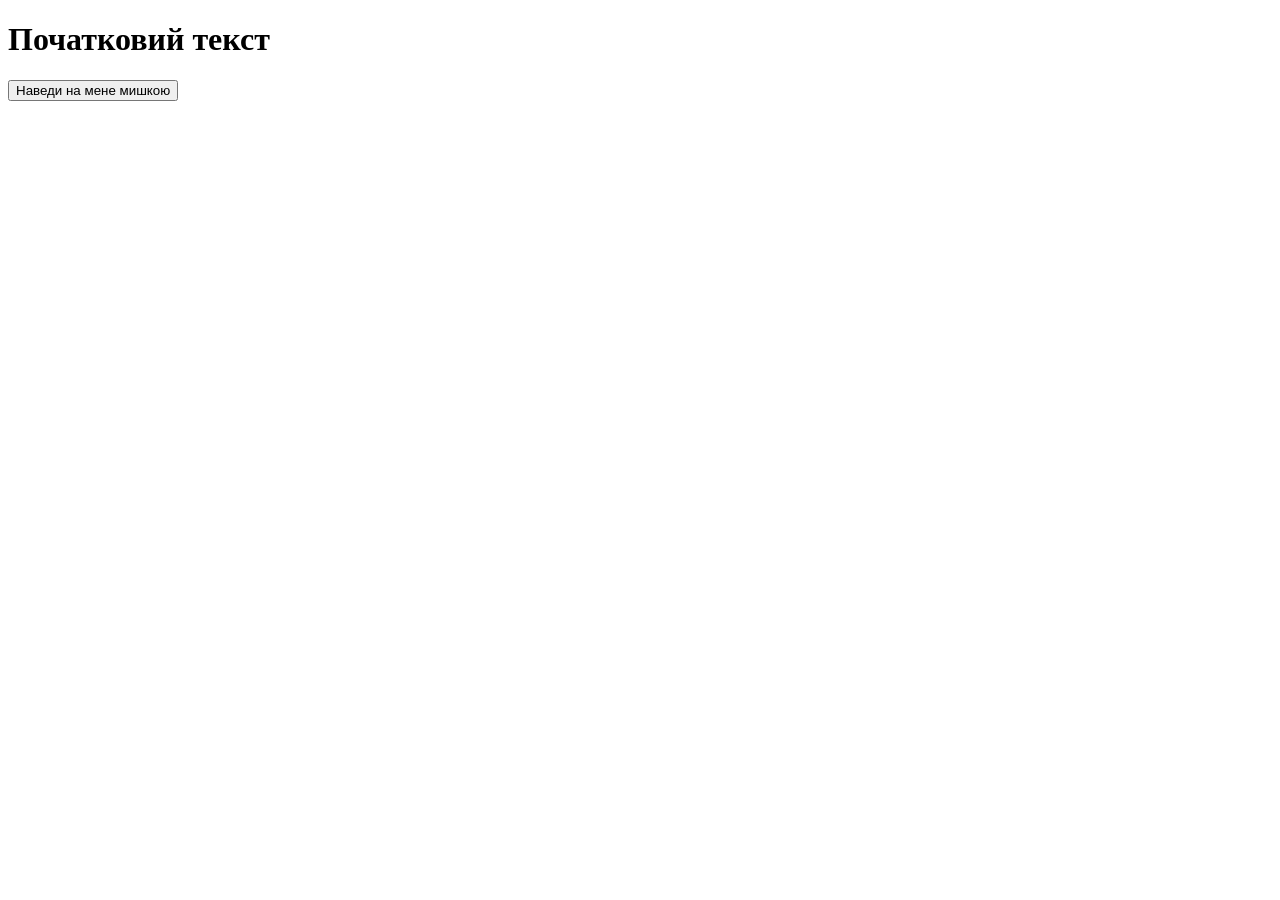
<file: lab1/index.html>
<!DOCTYPE html>
<html lang="uk">
<head>
    <meta charset="UTF-8">
    <title>Лабораторна робота №1 - Максим</title>
</head>
<body>

    <h1 id="main-title">Початковий текст</h1>

    <button class="action-btn">Наведи на мене мишкою</button>

    <script src="script.js"></script>
    
</body>
</html>
</file>
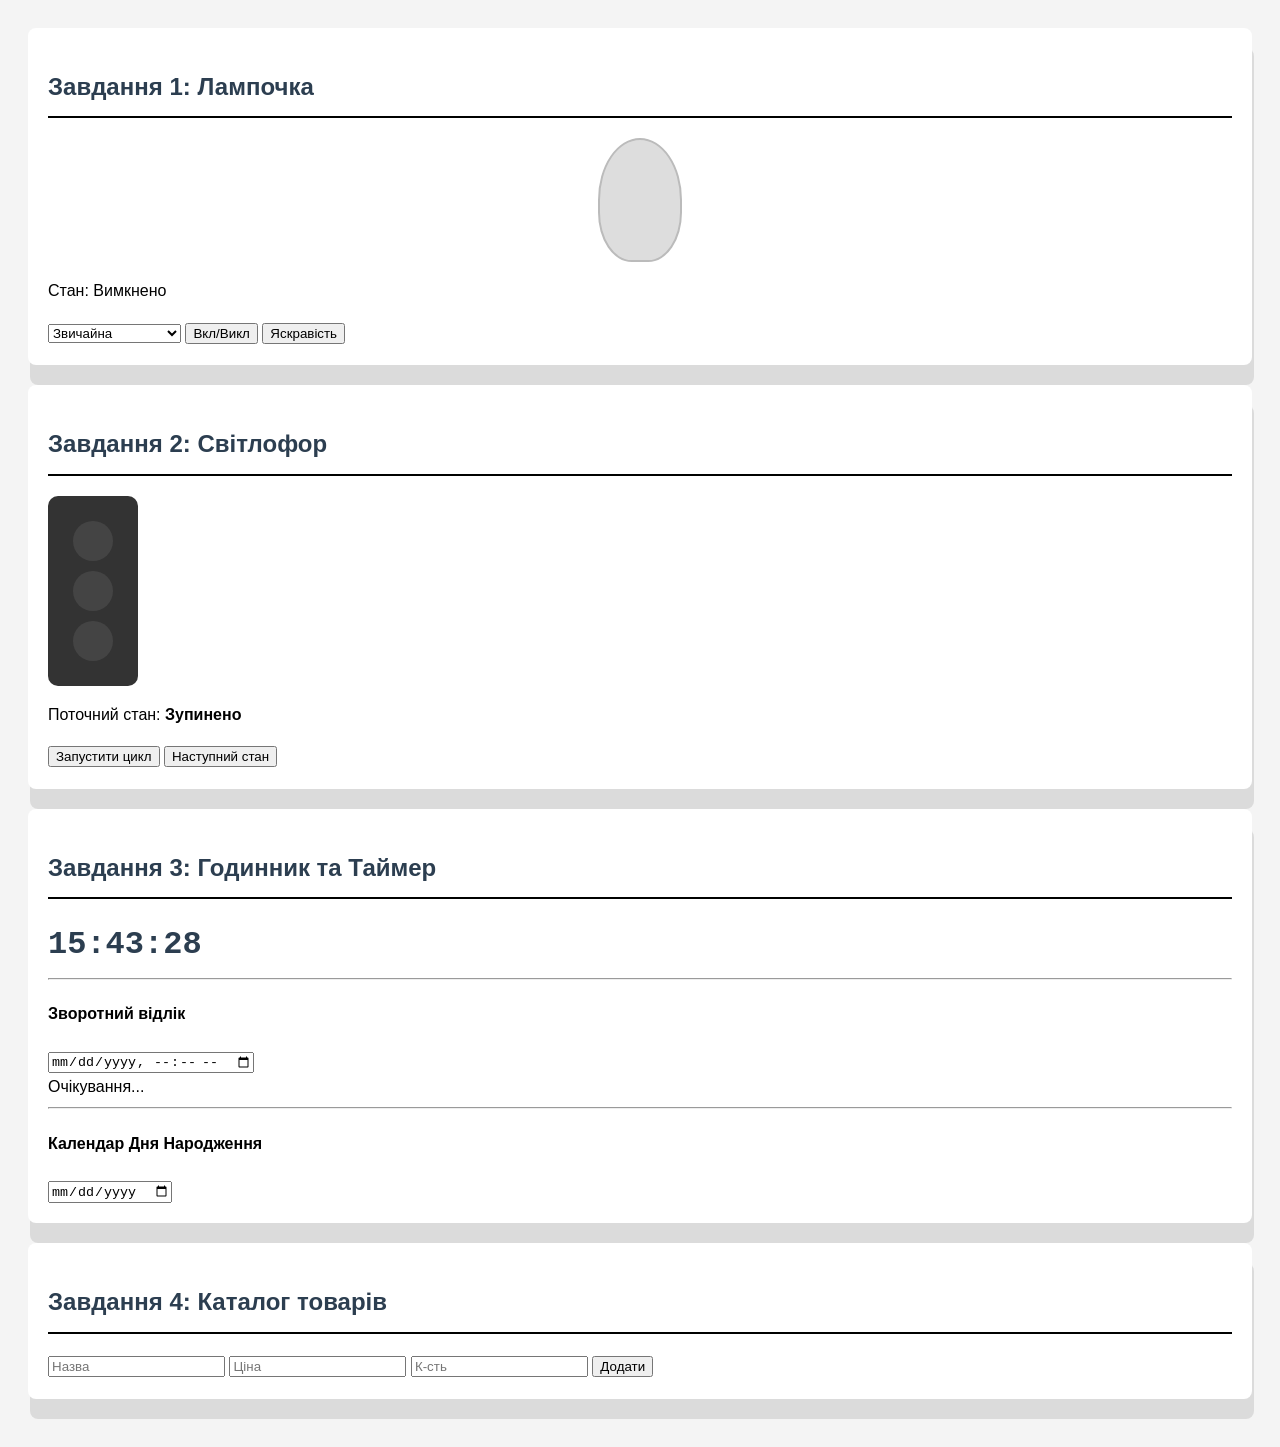
<file: lab5/index.html>
<!DOCTYPE html>
<html lang="uk">
<head>
    <meta charset="UTF-8">
    <title>Лабораторна робота №5 - JS</title>
    <style>
        body { font-family: sans-serif; line-height: 1.6; padding: 20px; background-color: #f4f4f4; }
        .section { background: rgb(255, 255, 255); padding: 20px; margin-bottom: 20px; border-radius: 8px; box-shadow:  2px 20px rgba(0,0,0,0.1); }
        h2 { color: #2c3e50; border-bottom: 2px solid #000100; padding-bottom: 10px; }
        
        /* Завдання 1: Лампочка */
        #bulb { width: 80px; height: 120px; background: #ddd; margin: 10px auto; border-radius: 50% 50% 40% 40%; transition: 0.3s; border: 2px solid #bbb; }
        .bulb-on { background: #f1c40f !important; box-shadow: 0 0 30px #f1c40f; border-color: #f39c12 !important; }
        
        /* Завдання 2: Світлофор */
        .traffic-light { width: 60px; background: #333; padding: 15px; border-radius: 10px; margin: 10px 0; }
        .light { width: 40px; height: 40px; border-radius: 50%; background: #444; margin: 10px auto; transition: 0.3s; }
        .red.active { background: #ff4d4d; box-shadow: 0 0 15px #ff4d4d; }
        .yellow.active { background: #ffeb3b; box-shadow: 0 0 15px #ffeb3b; }
        .green.active { background: #4caf50; box-shadow: 0 0 15px #4caf50; } 
        
        /* Завдання 3: Годинник */
        #clock { font-family: 'Courier New', monospace; font-size: 2rem; font-weight: bold; color: #2c3e50; }
        .blink { animation: blinker 1.5s linear infinite; }
        @keyframes blinker { 75% { opacity: 0; } }
    </style>
</head>
<body>

    <div class="section">
        <h2>Завдання 1: Лампочка</h2>
        <div id="bulb"></div>
        <p>Стан: <span id="bulb-status">Вимкнено</span></p>
        <select id="bulb-select">
            <option value="standard">Звичайна</option>
            <option value="energy">Енергозберігаюча</option>
            <option value="led">Світлодіодна</option>
        </select>
        <button onclick="toggleLight()">Вкл/Викл</button>
        <button onclick="setBrightness()">Яскравість</button>
    </div>

    <div class="section">
        <h2>Завдання 2: Світлофор</h2>
        <div class="traffic-light">
            <div id="red-light" class="light red"></div>
            <div id="yellow-light" class="light yellow"></div>
            <div id="green-light" class="light green"></div>
        </div>
        <p>Поточний стан: <b id="traffic-desc">Зупинено</b></p>
        <button onclick="startTraffic()">Запустити цикл</button>
        <button onclick="manualSwitch()">Наступний стан</button>
    </div>

    <div class="section">
        <h2>Завдання 3: Годинник та Таймер</h2>
        <div id="clock">00:00:<span class="blink">00</span></div>
        <hr>
        <h4>Зворотний відлік</h4>
        <input type="datetime-local" id="timer-input">
        <div id="timer-display">Очікування...</div>
        <hr>
        <h4>Календар Дня Народження </h4>
        <input type="date" id="bday-input" onchange="calcBday()">
        <div id="bday-result"></div>
    </div>

    <div class="section">
        <h2>Завдання 4: Каталог товарів</h2>
        <input type="text" id="prod-name" placeholder="Назва">
        <input type="number" id="prod-price" placeholder="Ціна">
        <input type="number" id="prod-stock" placeholder="К-сть">
        <button onclick="uiAddProduct()">Додати</button>
        <div id="catalog-list"></div>
    </div>

    <script src="script.js"></script>
</body>
</html>
</file>
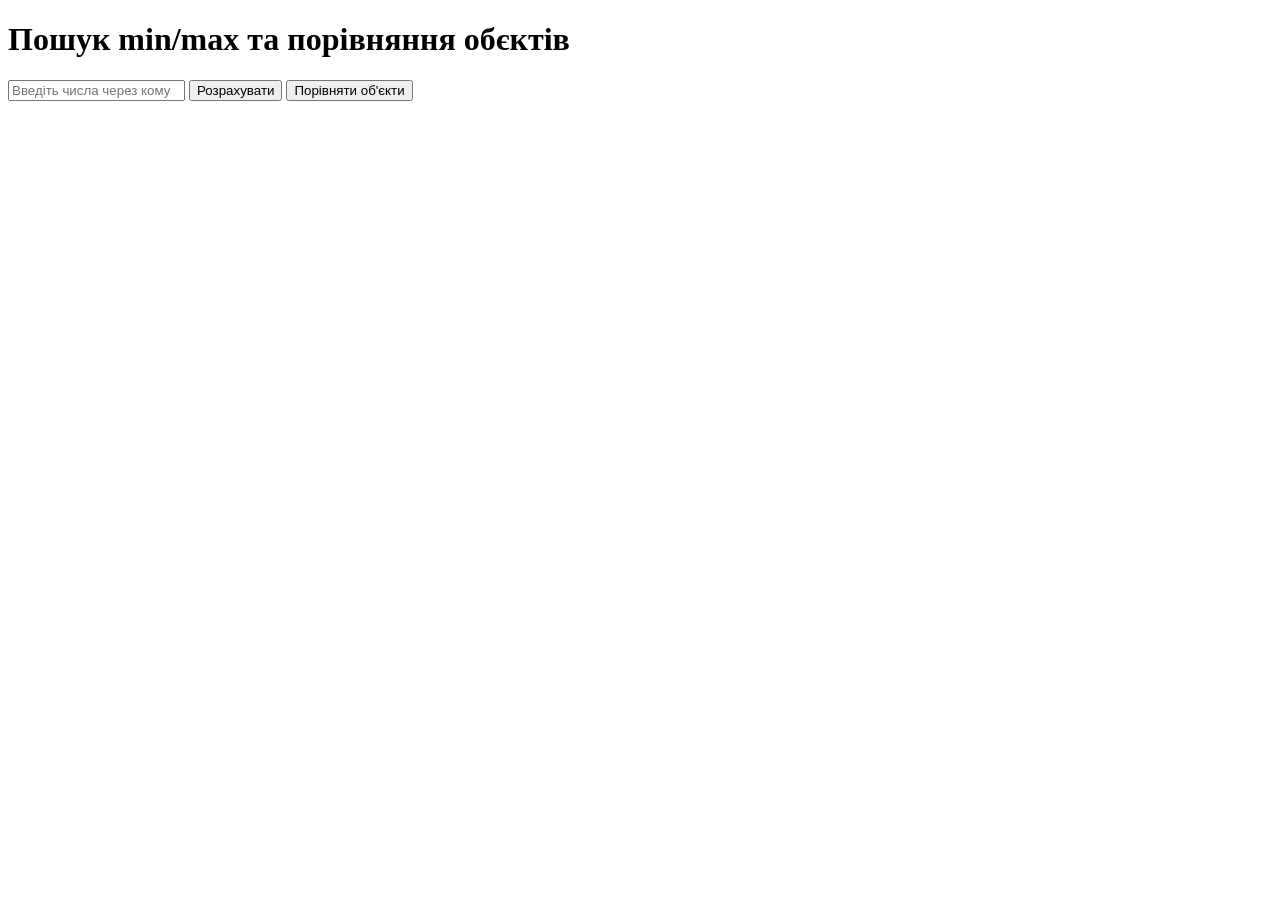
<file: lab2/ex1/index.html>
<!DOCTYPE html>
<html lang="en">
<head>
    <meta charset="UTF-8">
    <meta name="viewport" content="width=device-width, initial-scale=1.0">
    <title>lab2</title>
</head>
<body>
    <h1>Пошук min/max та порівняння обєктів</h1>

    <input type="text" id="nums" placeholder="Введіть числа через кому">
    <button id="btnCalc">Розрахувати</button>
    <button id="btnComp">Порівняти об'єкти</button>
    
    <div id="result"></div>

    <script src="script.js"></script>
</body>
</html>
</file>
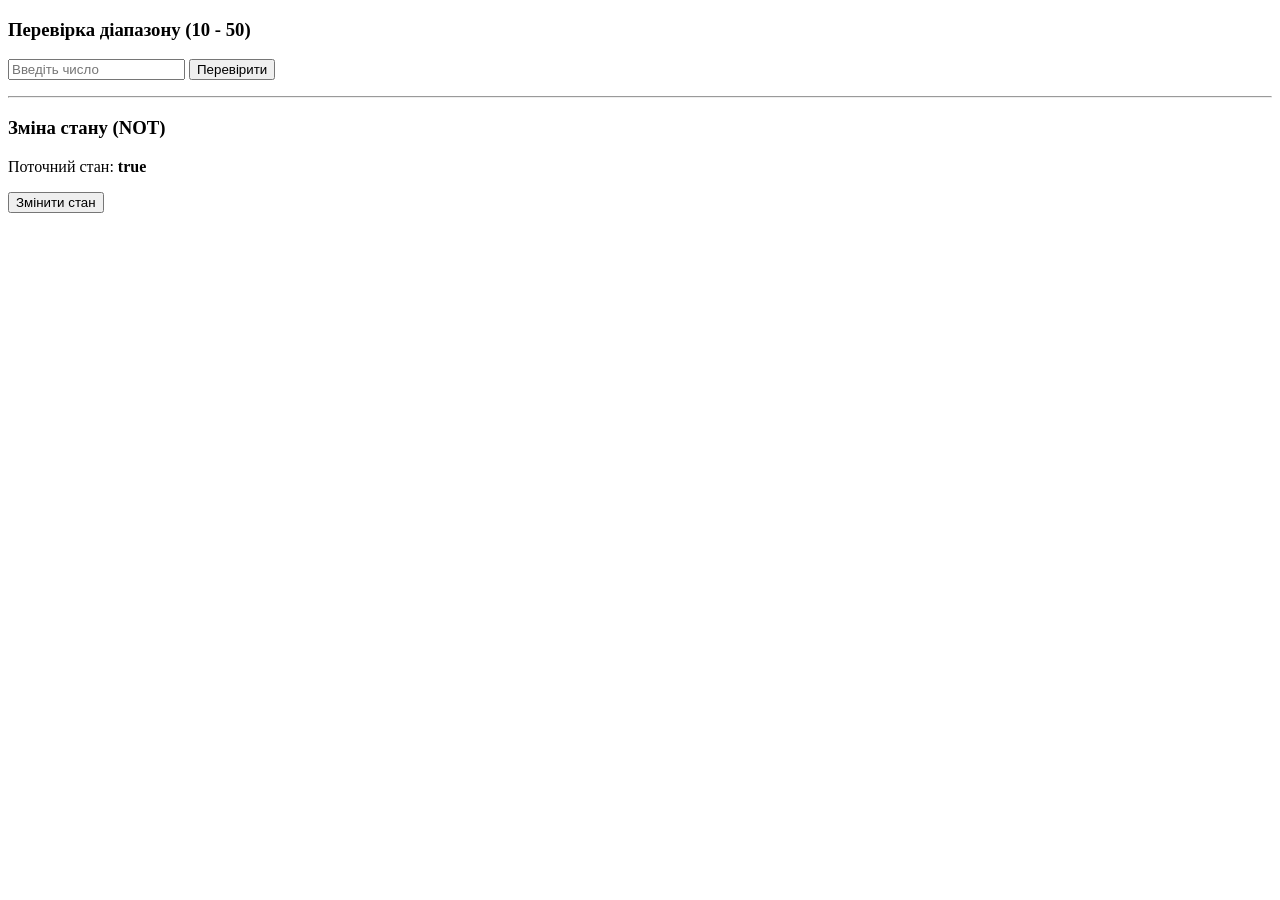
<file: lab2/ex2/index.html>
<!DOCTYPE html>
<html lang="uk">
<head>
    <meta charset="UTF-8">
    <title>Логічні оператори JS</title>
</head>
<body>

    <section>
        <h3>Перевірка діапазону (10 - 50)</h3>
        <input type="number" id="numInput" placeholder="Введіть число">
        <button onclick="checkRange()">Перевірити</button>
        <p id="rangeResult"></p>
    </section>

    <hr>

    <section>
        <h3>Зміна стану (NOT)</h3>
        <p>Поточний стан: <strong id="statusText">true</strong></p>
        <button onclick="toggleStatus()">Змінити стан</button>
    </section>

    <script src="script2.js"></script>
</body>
</html>
</file>
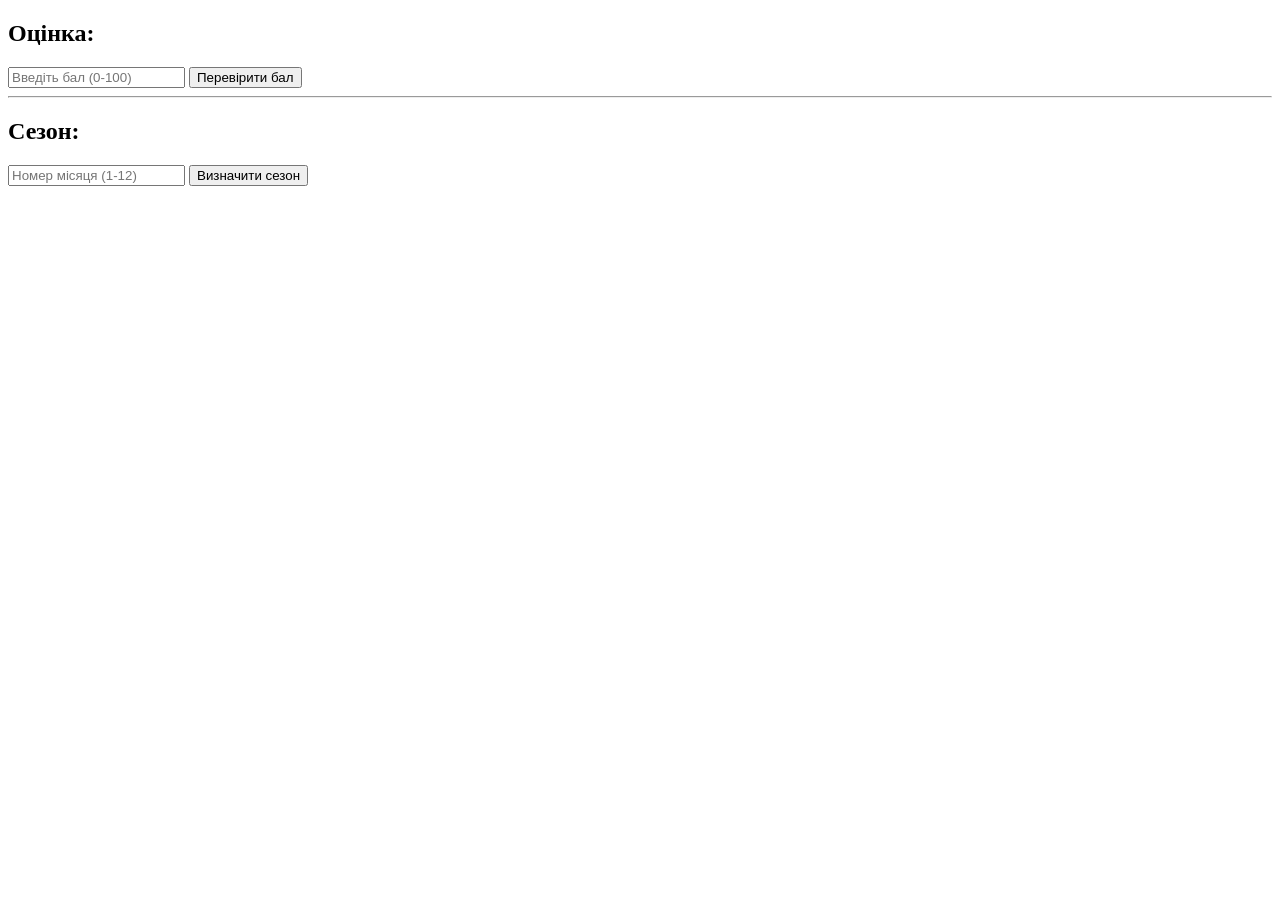
<file: lab2/ex3/index.html>
<!DOCTYPE html>
<html lang="uk">
<head>
    <meta charset="UTF-8">
    <title>Лабораторна робота №2</title>
</head>
<body>

<div class="container">
    <h2>Оцінка:</h2>
    <input type="number" id="gradeInput" placeholder="Введіть бал (0-100)">
    <button onclick="handleGrade()">Перевірити бал</button>
    <div id="gradeOut" class="result"></div>

    <hr>

    <h2>Сезон:</h2>
    <input type="number" id="monthInput" placeholder="Номер місяця (1-12)">
    <button onclick="handleSeason()">Визначити сезон</button>
    <div id="seasonOut" class="result"></div>
</div>

<script src="script3.js"></script>
</body>
</html>
</file>
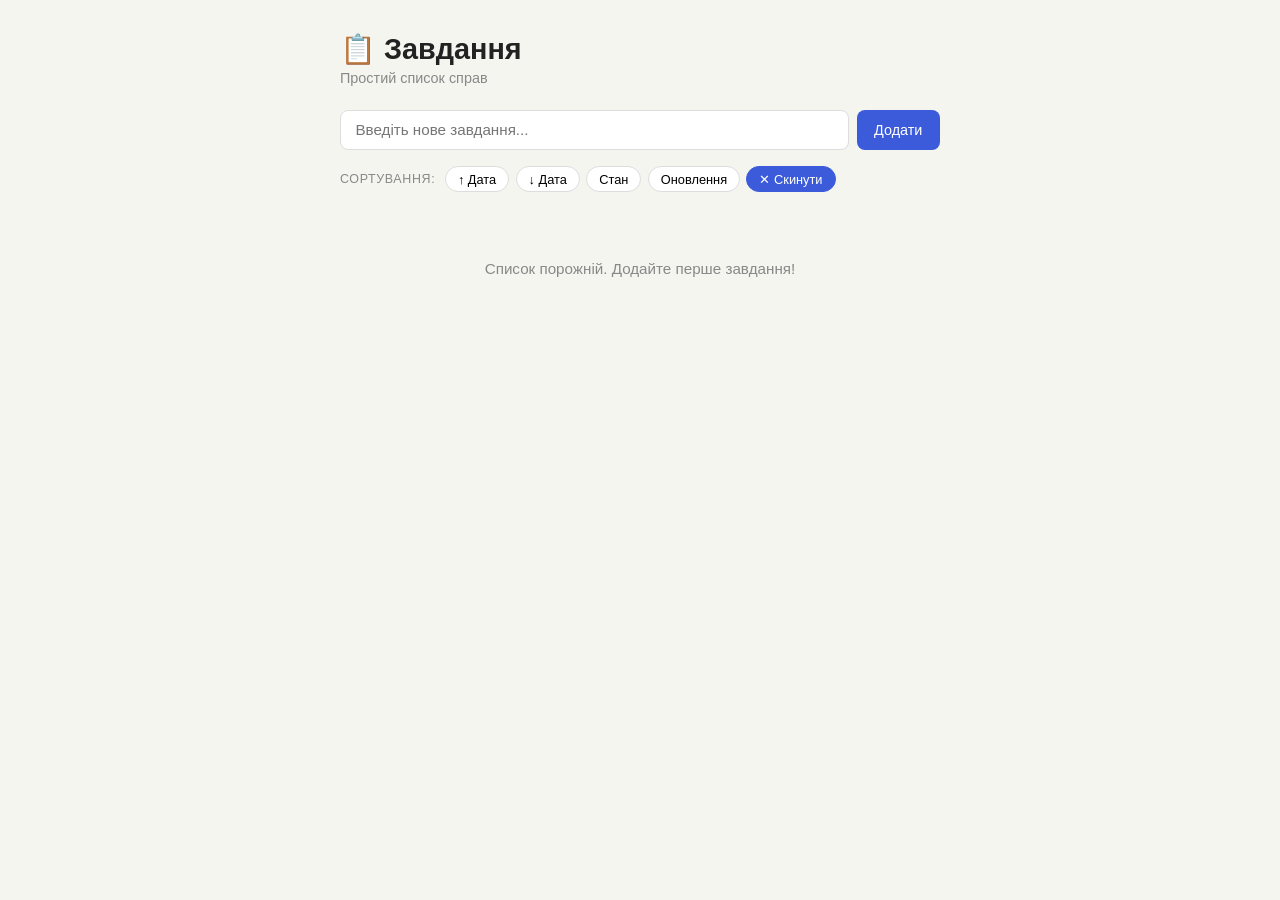
<file: lab6/task2/index.html>
<!DOCTYPE html>
<html lang="uk">
<head>
<meta charset="UTF-8"/>
<meta name="viewport" content="width=device-width, initial-scale=1.0"/>
<title>Список завдань</title>
<style>

*, *::before, *::after { box-sizing: border-box; margin: 0; padding: 0; }


:root {
  --bg:     #f5f5f0; /* колір фону сторінки        */
  --white:  #ffffff; /* колір карток завдань        */
  --text:   #222;    /* основний колір тексту       */
  --muted:  #888;    /* сірий текст (дати, підписи) */
  --accent: #3b5bdb; /* синій — кнопка "Додати"     */
  --danger: #e03131; /* червоний — кнопка видалення */
  --green:  #2f9e44; /* зелений — кнопка збереження */
  --border: #ddd;    /* колір рамок                 */
  --radius: 8px;     /* заокруглення кутів          */
}

/* ЗАГАЛЬНІ СТИЛІ СТОРІНКИ */
body {
  font-family: 'Segoe UI', sans-serif;
  background: var(--bg);
  color: var(--text);
  min-height: 100vh;
  padding: 2rem 1rem; /* відступи зверху/знизу і по боках */
}

.container { max-width: 600px; margin: 0 auto; }

h1 { font-size: 1.8rem; font-weight: 700; margin-bottom: .25rem; }
.subtitle { color: var(--muted); font-size: .9rem; margin-bottom: 1.5rem; }

/*ФОРМА ДОДАВАННЯ ЗАВДАННЯ*/
.add-row { display: flex; gap: .5rem; margin-bottom: 1rem; }

.add-row input {
  flex: 1; /* займає весь вільний простір */
  padding: .65rem .9rem;
  border: 1.5px solid var(--border);
  border-radius: var(--radius);
  font-size: .95rem;
  font-family: inherit;
  background: var(--white);
  outline: none;
  transition: border-color .2s; /* плавна зміна рамки при фокусі */
}
/* Рамка стає синьою коли поле активне */
.add-row input:focus { border-color: var(--accent); }

.btn {
  padding: .65rem 1.1rem;
  border: none;
  border-radius: var(--radius);
  font-size: .9rem;
  font-family: inherit;
  cursor: pointer;
  font-weight: 500;
  transition: opacity .15s, transform .1s;
}
.btn:hover  { opacity: .88; }   /*затемнення*/           
.btn:active { transform: scale(.97); }   /* натискання */   
.btn-primary { background: var(--accent); color: #fff; }
.btn-danger  { background: var(--danger); color: #fff; }
.btn-save    { background: var(--green);  color: #fff; }
.btn-sm      { padding: .35rem .7rem; font-size: .8rem; } /* маленькі кнопки для дій в картці завдання */

/*ПАНЕЛЬ СОРТУВАННЯ */
.toolbar {
  display: flex;
  flex-wrap: wrap;  
  gap: .4rem;
  margin-bottom: 1.2rem;
  align-items: center;
}
.toolbar label {
  font-size: .78rem;
  color: var(--muted);
  text-transform: uppercase;
  letter-spacing: .05em;
  margin-right: .2rem;
}
/* Кнопки сортування*/
.sort-btn {
  padding: .3rem .75rem;
  border: 1.5px solid var(--border);
  border-radius: 20px;
  background: var(--white);
  font-size: .8rem;
  font-family: inherit;
  cursor: pointer;
  transition: all .15s;
}
.sort-btn:hover  { border-color: var(--accent); color: var(--accent); }
.sort-btn.active { background: var(--accent); color: #fff; border-color: var(--accent); }

/* ПОРОЖНІЙ СТАН*/
.empty { text-align: center; padding: 3rem; color: var(--muted); font-size: .95rem; }

/* СПИСОК ЗАВДАНЬ */
#task-list { list-style: none; display: flex; flex-direction: column; gap: .5rem; }

/*НАПОВНЕННЯ КАРТКИ ЗАВДАНЬ*/
.task {
  background: var(--white);
  border: 1.5px solid var(--border);
  border-radius: var(--radius);
  padding: .75rem 1rem;
  display: flex;
  align-items: flex-start;
  gap: .7rem;
  animation: fadeIn .25s ease; /* поява */
}
/* Виконане завдання — сірий фон */
.task.done { background: #f9f9f9; }


/* Поява нового завдання — падає зверху */
@keyframes fadeIn {
  from { opacity: 0; transform: translateY(-8px); }
  to   { opacity: 1; transform: translateY(0); }
}
/* Видалення завдання — зникає і стискається */
@keyframes fadeOut {
  from { opacity: 1; max-height: 100px; }
  to   { opacity: 0; max-height: 0; padding: 0; margin: 0; overflow: hidden; }
}

.task.removing { animation: fadeOut .25s ease forwards; }

/* ЕЛЕМЕНТИ ВСЕРЕДИНІ КАРТКИ */

/* Чекбокс */
.task input[type=checkbox] {
  width: 1.1rem; height: 1.1rem;
  accent-color: var(--accent);
  cursor: pointer;
  flex-shrink: 0;   /* не стискається */
  margin-top: .15rem;
}

/* Блок з текстом і датою */
.task-body { flex: 1; min-width: 0; }

/* Текст завдання */
.task-text { font-size: .95rem; line-height: 1.4; word-break: break-word; }

/* Текст виконаного завдання */
.task.done .task-text { text-decoration: line-through; color: var(--muted); }

/* Дата */
.task-meta { font-size: .72rem; color: var(--muted); margin-top: .25rem; }

/* Поле вводу при редагуванні */
.task-edit-input {
  width: 100%;
  font-family: inherit;
  font-size: .95rem;
  border: none;
  border-bottom: 2px solid var(--accent); 
  outline: none;
  background: transparent;
  padding: .1rem 0;
}

/* Кнопки дій */
.task-actions { display: flex; gap: .3rem; flex-shrink: 0; }

/* Лічильник завдань */
.counter { font-size: .82rem; color: var(--muted); margin-bottom: .6rem; }
</style>
</head>
<body>

<div class="container">
  <h1>📋 Завдання</h1>
  <p class="subtitle">Простий список справ</p>

  <form id="add-form" class="add-row" novalidate>
    <input id="task-input" type="text" placeholder="Введіть нове завдання..."
           required minlength="2" maxlength="200" autocomplete="off"/>
    <button type="submit" class="btn btn-primary">Додати</button>
  </form>

  <!-- Панель сортування -->
  <div class="toolbar">
    <label>Сортування:</label>
    <button class="sort-btn" data-sort="date-asc">↑ Дата</button>
    <button class="sort-btn" data-sort="date-desc">↓ Дата</button>
    <button class="sort-btn" data-sort="status">Стан</button>
    <button class="sort-btn" data-sort="updated">Оновлення</button>
    <button class="sort-btn" data-sort="none">✕ Скинути</button>
  </div>

  <div class="counter" id="counter"></div>

  <div class="empty" id="empty">Список порожній. Додайте перше завдання!</div>

  <ul id="task-list"></ul>
</div>

<script>

// Утиліти для роботи з датами та унікальними ID
const uid = () => Date.now() + Math.random().toString(36).slice(2);
const now = () => new Date().toISOString();
const fmt = iso => new Date(iso).toLocaleString('uk-UA', {
  day: '2-digit', month: 'short', hour: '2-digit', minute: '2-digit'
});

//  Функції для роботи із завданнями 

// Створює нове завдання-обʼєкт з тексту
const createTask = text => ({
  id: uid(),
  text: text.trim(),
  done: false,
  createdAt: now(),
  updatedAt: now()
});

const toggleTask = t => ({ ...t, done: !t.done, updatedAt: now() });

const editTask = (t, text) => ({ ...t, text: text.trim(), updatedAt: now() });

const removeTask = (tasks, id) => tasks.filter(t => t.id !== id);

const addTask = (tasks, task) => [task, ...tasks];


// СОРТУВАННЯ

const sorters = {
  'date-asc':  (a, b) => new Date(a.createdAt) - new Date(b.createdAt), // старіші вгорі
  'date-desc': (a, b) => new Date(b.createdAt) - new Date(a.createdAt), // новіші вгорі
  'status':    (a, b) => Number(a.done) - Number(b.done),               // невиконані вгорі
  'updated':   (a, b) => new Date(b.updatedAt) - new Date(a.updatedAt), // нещодавно змінені вгорі
  'none': null, // без сортування
};

// Повертає відсортований масив (або копію без сортування)
const sortTasks = (tasks, key) =>
  sorters[key] ? [...tasks].sort(sorters[key]) : [...tasks];


// СТАН ЗАСТОСУНКУ

let state = {
  tasks: [],       
  sortKey: 'none'   
};

// Оновлює стан і перемальовує сторінку

const setState = patch => {
  state = { ...state, ...patch }; 
  render(); 
};


// ПОСИЛАННЯ НА DOM-ЕЛЕМЕНТИ

const $list    = document.getElementById('task-list'); // <ul> зі списком
const $empty   = document.getElementById('empty');     // блок "список порожній"
const $counter = document.getElementById('counter');   // лічильник
const $form    = document.getElementById('add-form');  // форма додавання
const $input   = document.getElementById('task-input');// поле вводу


const render = () => {
  const sorted = sortTasks(state.tasks, state.sortKey);
  const total  = state.tasks.length;
  const done   = state.tasks.filter(t => t.done).length;

  // Показуємо/ховаємо блок "порожній список"
  $empty.style.display = total === 0 ? 'block' : 'none';

  // Оновлюємо лічильник
  $counter.textContent = total > 0 ? `Всього: ${total} · Виконано: ${done}` : '';

  // Підсвічуємо активну кнопку сортування
  document.querySelectorAll('.sort-btn').forEach(b =>
    b.classList.toggle('active', b.dataset.sort === state.sortKey)
  );

  $list.innerHTML = '';
  sorted.forEach(t => $list.appendChild(buildItem(t)));
};

// BUILD ITEM — будує DOM-елемент картки завдання
// Приймає обʼєкт task, повертає <li>

const buildItem = task => {
  const li = document.createElement('li');
  li.className = 'task' + (task.done ? ' done' : '');
  li.dataset.id = task.id;

  // Чекбокс — при зміні перемикає стан завдання
  const chk = document.createElement('input');
  chk.type = 'checkbox';
  chk.checked = task.done;
  chk.addEventListener('change', () =>
    setState({ tasks: state.tasks.map(t => t.id === task.id ? toggleTask(t) : t) })
  );

  // Блок з текстом і датою
  const body = document.createElement('div');
  body.className = 'task-body';

  const txt = document.createElement('div');
  txt.className = 'task-text';
  txt.textContent = task.text;

  // Показуємо дату створення, і дату оновлення якщо відрізняється
  const meta = document.createElement('div');
  meta.className = 'task-meta';
  meta.textContent = '📌 ' + fmt(task.createdAt) +
    (task.createdAt !== task.updatedAt ? '  · 🔄 ' + fmt(task.updatedAt) : '');

  body.append(txt, meta);

  const acts = document.createElement('div');
  acts.className = 'task-actions';
  /* редагування */
  const editBtn = document.createElement('button');
  editBtn.className = 'btn btn-sm';
  editBtn.style.cssText = 'background:#868e96;color:#fff';
  editBtn.textContent = '✏️';
  editBtn.addEventListener('click', () => startEdit(task.id, li, txt, acts, meta));
  /* delete */
  const delBtn = document.createElement('button');
  delBtn.className = 'btn btn-sm btn-danger';
  delBtn.textContent = '🗑';
  delBtn.addEventListener('click', () => {
    li.classList.add('removing'); // запускаємо CSS-анімацію fadeOut
    li.addEventListener('animationend', () =>
      setState({ tasks: removeTask(state.tasks, task.id) }), { once: true }
    );
  });

  acts.append(editBtn, delBtn);
  li.append(chk, body, acts);
  return li;
};


/*режим редагування*/
const startEdit = (id, li, txtEl, acts, meta) => {
  // Якщо вже редагується — нічого не робимо
  if (li.querySelector('.task-edit-input')) return;

  txtEl.style.display = 'none';

  const inp = document.createElement('input');
  inp.type = 'text';
  inp.className = 'task-edit-input';
  inp.value = txtEl.textContent; 
  li.querySelector('.task-body').insertBefore(inp, meta);
  inp.focus();

  // Кнопка збереження 
  const saveBtn = document.createElement('button');
  saveBtn.className = 'btn btn-sm btn-save';
  saveBtn.textContent = '✔';
  acts.prepend(saveBtn);

  // Зберегти зміни
  const commit = () => {
    const val = inp.value.trim();
    if (val.length < 2) return; 
    setState({ tasks: state.tasks.map(t => t.id === id ? editTask(t, val) : t) });
  };

  saveBtn.addEventListener('click', commit);
  inp.addEventListener('keydown', e => {
    if (e.key === 'Enter')  commit();                                        
    if (e.key === 'Escape') {                                              
      txtEl.style.display = '';
      inp.remove();
      saveBtn.remove();
    }
  });
};


// ОБРОБНИКИ ПОДІЙ

// Сабміт форми — додаємо нове завдання
$form.addEventListener('submit', e => {
  e.preventDefault(); 
  const val = $input.value.trim();
  if (val.length < 2) return; 
  setState({ tasks: addTask(state.tasks, createTask(val)) });
  $input.value = ''; 
  $input.focus();    
});

// Кнопки сортування 
document.querySelectorAll('.sort-btn').forEach(b =>
  b.addEventListener('click', () => setState({ sortKey: b.dataset.sort }))
);

render();
</script>
</body>
</html>
</file>
